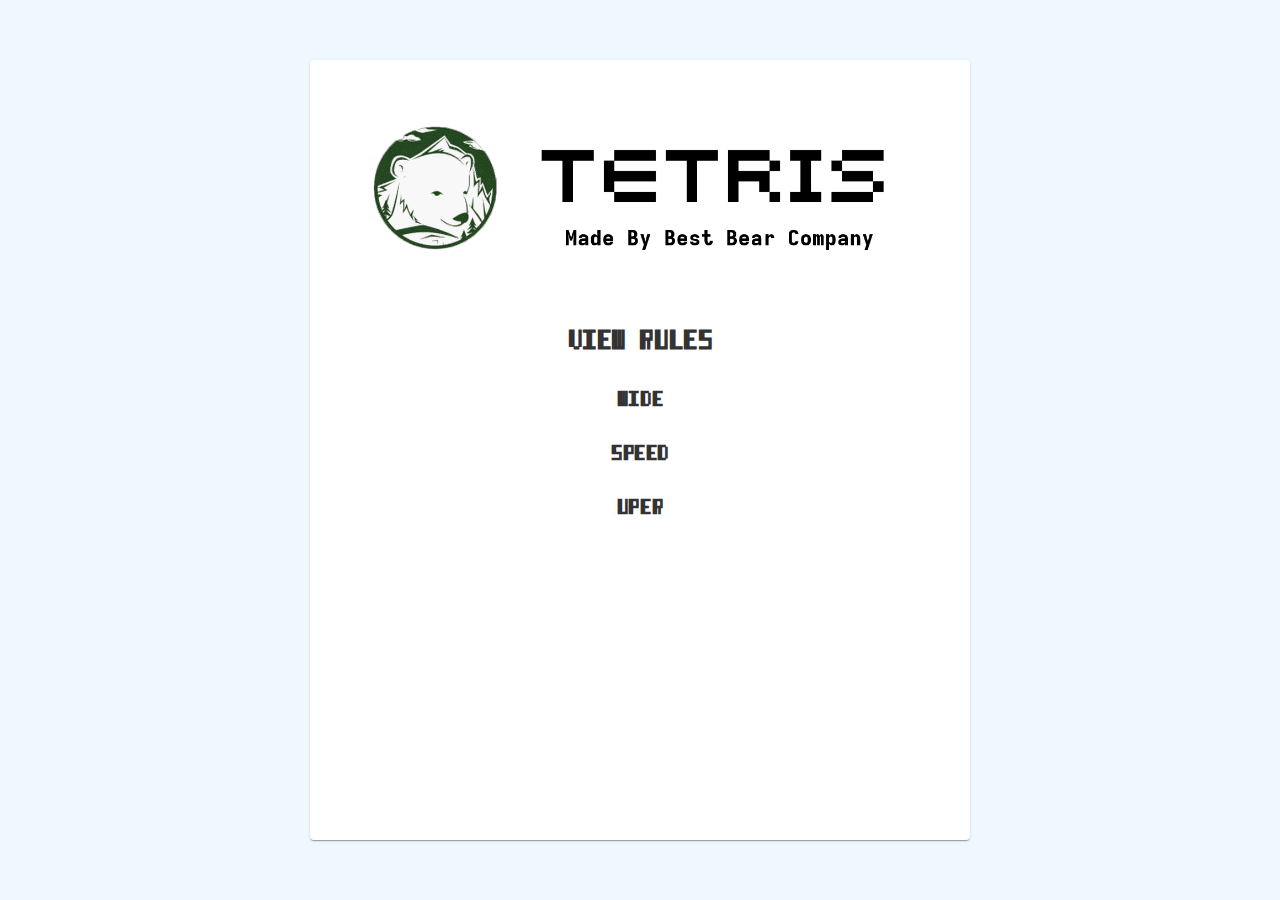
<file: index.html>
<!DOCTYPE html>
<html lang="en">
  <head>
    <meta charset="UTF-8" />
    <meta http-equiv="X-UA-Compatible" content="IE=edge" />
    <meta name="viewport" content="width=device-width, initial-scale=1.0" />
    <title>Selection difficulty (wide or speed)</title>
    <link rel="stylesheet" href="wide/css/a.css" />
    <link rel="shortcut icon" href="images/favicon.ico" />
    <link rel="bookmark" href="images/favicon.ico" />
  </head>
  <body>
    <div class="box">
      <img src="images/111.png" width="100%" />
      <div style="width: 100%" onclick="rule()">
        <a
          ><h2 style="text-align: center">
            <strong> View rules </strong>
          </h2></a
        >
      </div>
      <div style="width: 100%" onclick="wide()">
        <a><h3 style="text-align: center">wide</h3></a>
      </div>
      <div style="width: 100%" onclick="speed()">
        <a><h3 style="text-align: center">speed</h3></a>
      </div>
      <div style="width: 100%" onclick="uper()">
        <a><h3 style="text-align: center">uper</h3></a>
      </div>
    </div>
  </body>
  <script>
    function wide() {
      window.location.replace("wide/index.html");
    }
    function speed() {
      window.location.replace("speed/index.html");
    }
    function rule() {
      window.location.replace("etc/rule.html");
    }
    function uper() {
      window.location.replace("up/mid.html");
    }
  </script>
</html>
</file>
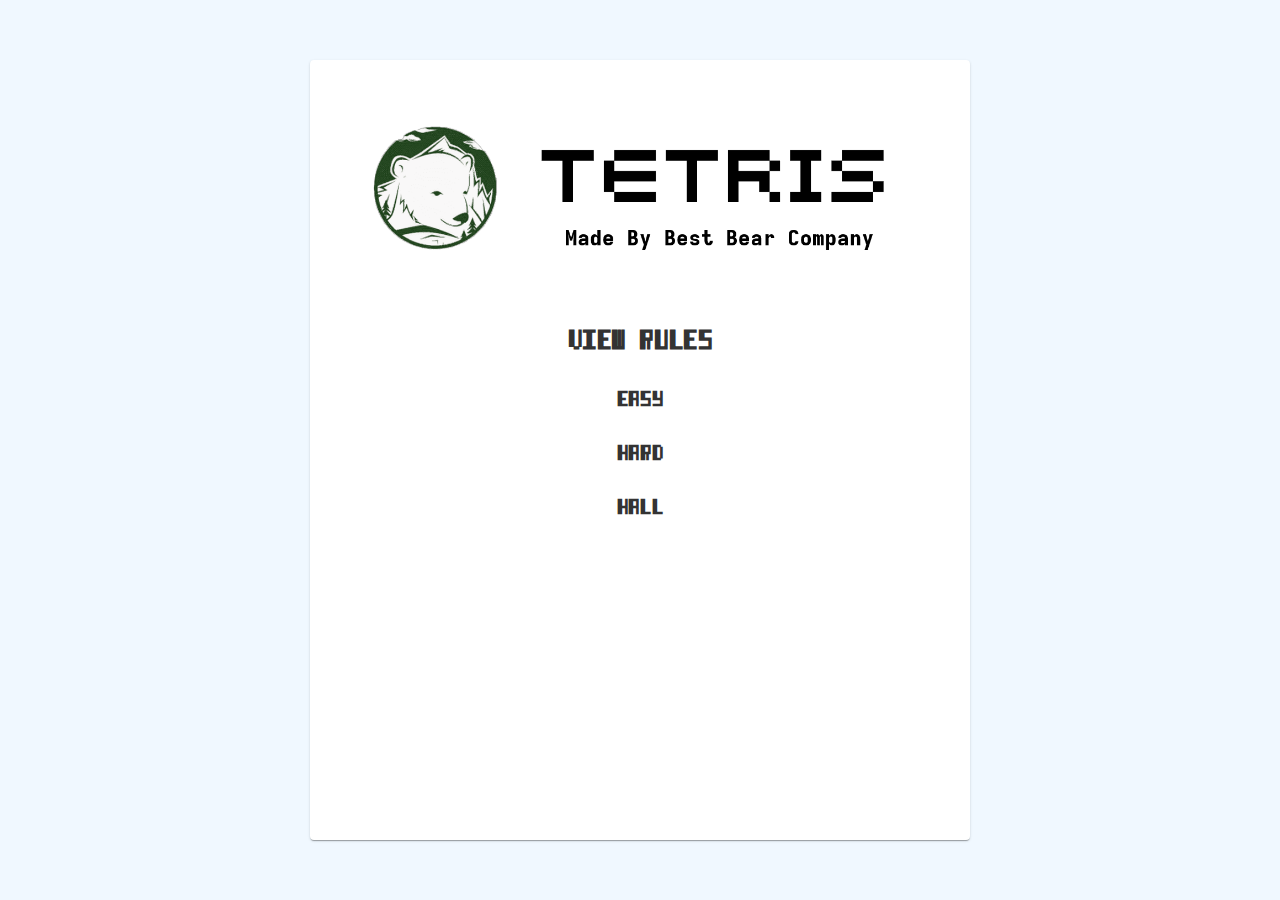
<file: speed/index.html>
<!DOCTYPE html>
<html lang="en">
  <head>
    <meta charset="UTF-8" />
    <meta http-equiv="X-UA-Compatible" content="IE=edge" />
    <meta name="viewport" content="width=device-width, initial-scale=1.0" />
    <title>choose difficulty</title>
    <link rel="stylesheet" href="css/1.css" />
    <link rel="shortcut icon" href="../images/favicon.ico" />
    <link rel="bookmark" href="../images/favicon.ico" />
  </head>
  <body>
    <div class="box">
      <img src="../images/111.png" width="100%" />
      <div style="width: 100%" onclick="rule()">
        <a
          ><h2 style="text-align: center">
            <strong> View rules </strong>
          </h2></a
        >
      </div>
      <div style="width: 100%" onclick="Easy()">
        <a><h3 style="text-align: center">easy</h3></a>
      </div>
      <div style="width: 100%" onclick="Hard()">
        <a><h3 style="text-align: center">hard</h3></a>
      </div>
      <div style="width: 100%" onclick="Hall()">
        <a><h3 style="text-align: center">hall</h3></a>
      </div>
    </div>
  </body>
  <script>
    function Easy() {
      window.location.replace("easy.html");
    }
    function Hard() {
      window.location.replace("hard.html");
    }
    function Hall() {
      window.location.replace("hall.html");
    }
    function rule() {
      window.location.replace("../etc/rule.html");
    }
  </script>
</html>
</file>
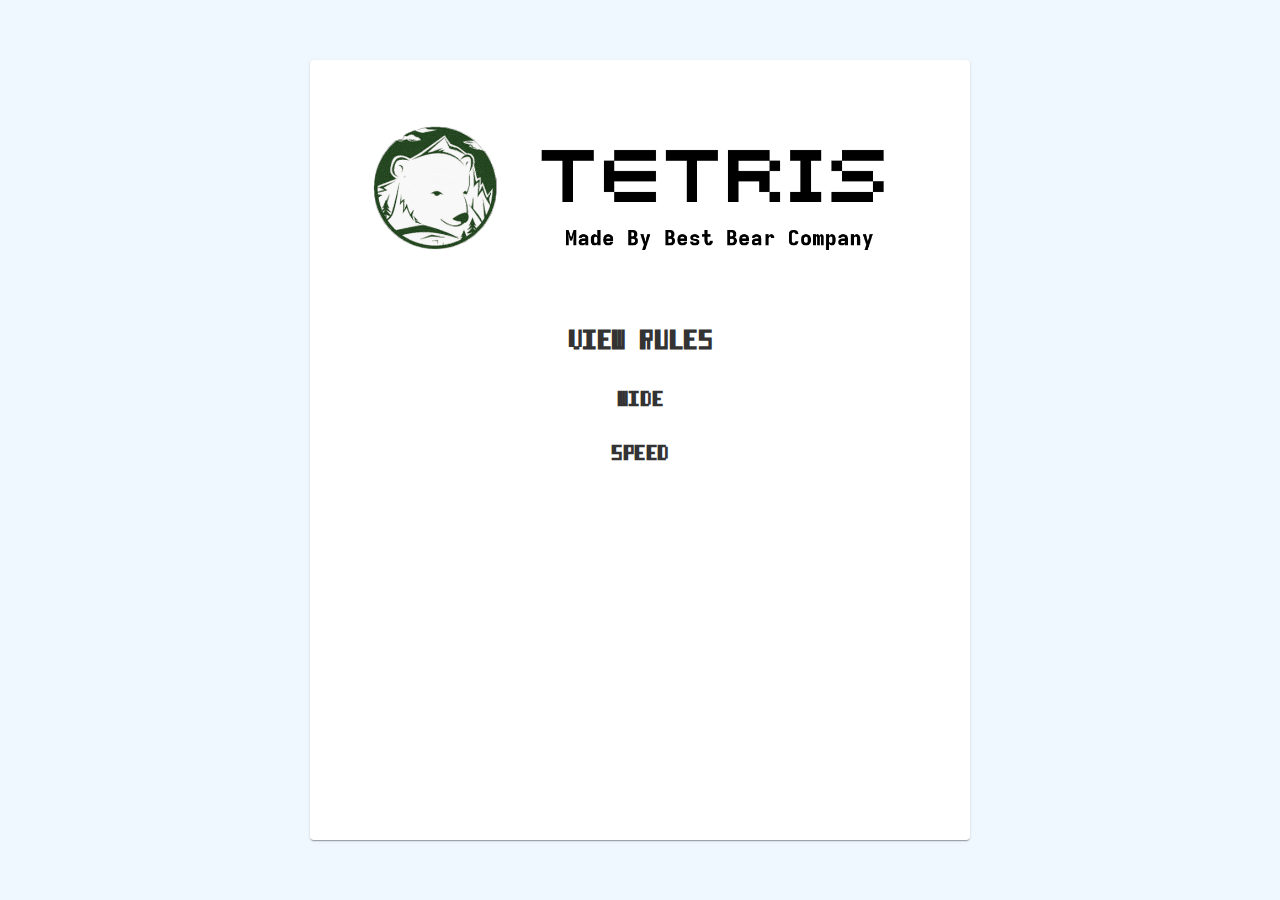
<file: up/index.html>
<!DOCTYPE html>
<html lang="en">
  <head>
    <meta charset="UTF-8" />
    <meta http-equiv="X-UA-Compatible" content="IE=edge" />
    <meta name="viewport" content="width=device-width, initial-scale=1.0" />
    <title>Selection difficulty (wide or speed)</title>
    <link rel="stylesheet" href="wide/css/a.css" />
    <link rel="shortcut icon" href="images/favicon.ico" />
    <link rel="bookmark" href="images/favicon.ico" />
  </head>
  <body>
    <div class="box">
      <img src="images/111.png" width="100%" />
      <div style="width: 100%" onclick="rule()">
        <a
          ><h2 style="text-align: center">
            <strong> View rules </strong>
          </h2></a
        >
      </div>
      <div style="width: 100%" onclick="wide()">
        <a><h3 style="text-align: center">wide</h3></a>
      </div>
      <div style="width: 100%" onclick="speed()">
        <a><h3 style="text-align: center">speed</h3></a>
      </div>
    </div>
  </body>
  <script>
    function wide() {
      window.location.replace("wide/index.html");
    }
    function speed() {
      window.location.replace("speed/index.html");
    }
    function rule() {
      window.location.replace("etc/rule.html");
    }
  </script>
</html>
</file>
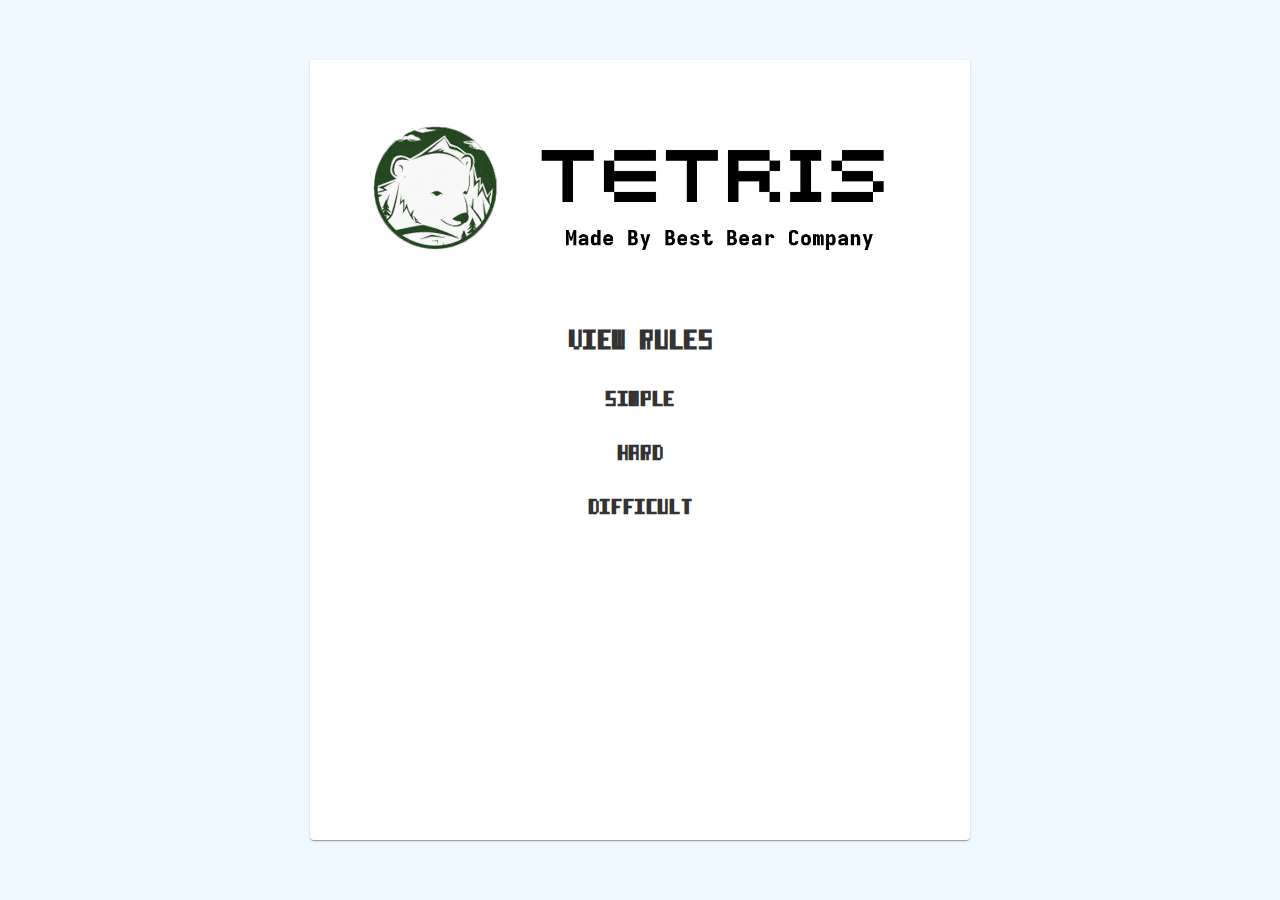
<file: wide/index.html>
<!DOCTYPE html>
<html lang="en">
  <head>
    <meta charset="UTF-8" />
    <meta http-equiv="X-UA-Compatible" content="IE=edge" />
    <meta name="viewport" content="width=device-width, initial-scale=1.0" />
    <title>Selection difficulty</title>
    <link rel="stylesheet" href="css/a.css" />
    <link rel="shortcut icon" href="../images/favicon.ico" />
    <link rel="bookmark" href="../images/favicon.ico" />
  </head>
  <body>
    <div class="box">
      <img src="../images/111.png" width="100%" />
      <div style="width: 100%" onclick="rule()">
        <a
          ><h2 style="text-align: center">
            <strong> View rules </strong>
          </h2></a
        >
      </div>
      <div style="width: 100%" onclick="simple()">
        <a><h3 style="text-align: center">simple</h3></a>
      </div>
      <div style="width: 100%" onclick="hard()">
        <a><h3 style="text-align: center">hard</h3></a>
      </div>
      <div style="width: 100%" onclick="difficulty()">
        <a><h3 style="text-align: center">difficult</h3></a>
      </div>
    </div>
  </body>
  <script src="js/turn.js"></script>
</html>
</file>
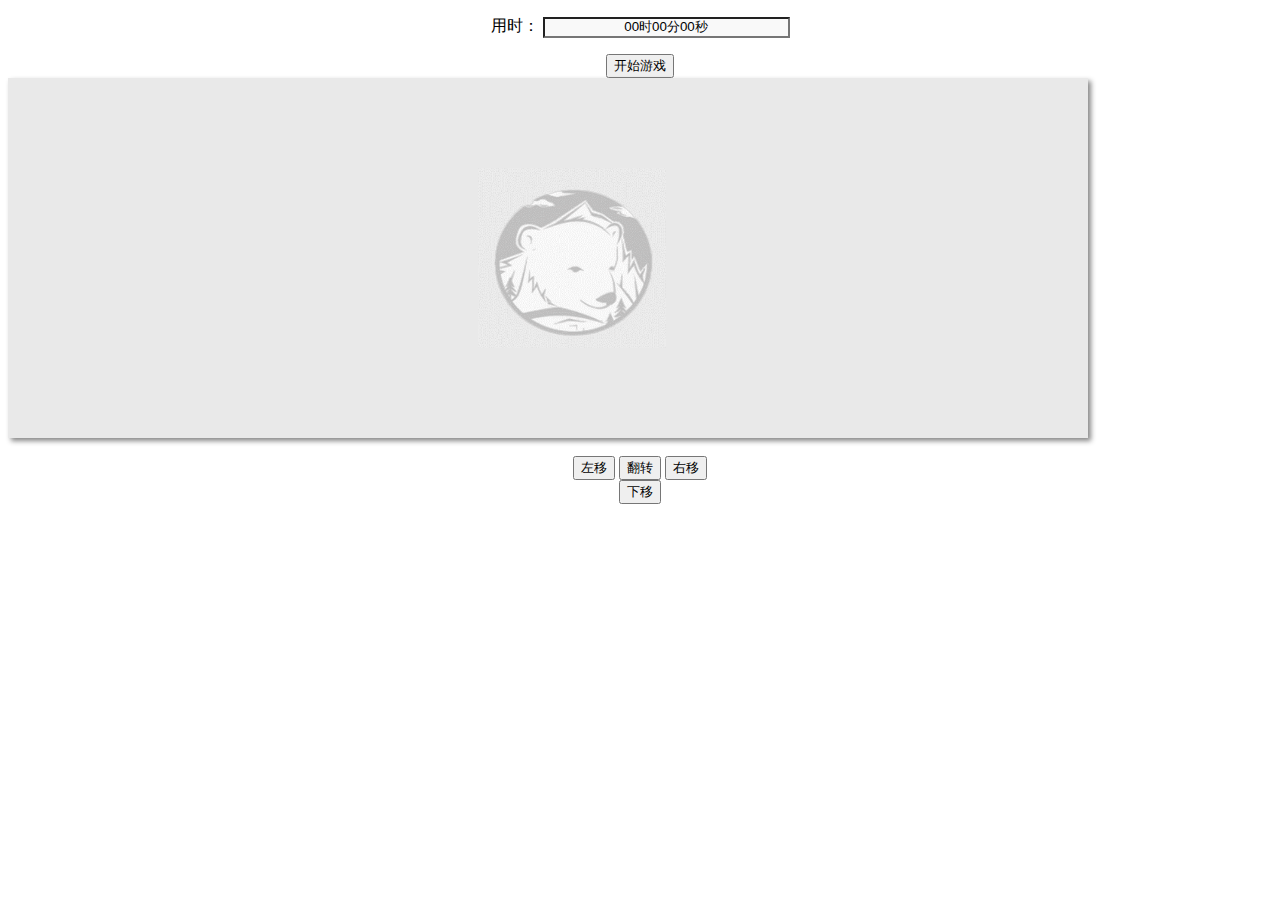
<file: wide/difficulty/index.html>
<!DOCTYPE html>
<html lang="en">
  <head>
    <meta charset="UTF-8" />
    <meta name="viewport" content="width=device-width, initial-scale=1.0" />
    <title>come on! You can do it!</title>
    <script src="../js/lodash.min.js"></script>
    <link rel="stylesheet" href="../css/index.css" />
    <link rel="stylesheet" href="css/container.css" />
    <link rel="shortcut icon" href="../../images/favicon.ico" />
    <link rel="bookmark" href="../../images/favicon.ico" />
  </head>

  <body>
    <div style="text-align: center">
      <p onclick="up()">
        用时：
        <input
          type="text"
          id="timetext"
          value="00时00分00秒"
          readonly
          class="style"
        /><br />
      </p>
      <button class="header" onclick="init()">开始游戏</button>
      <div id="container" class="container"></div>
      <div>
        <br />
        <button onclick="left()">左移</button>
        <button onclick="on()">翻转</button>
        <button onclick="right()">右移</button><br />
        <button onclick="down()">下移</button>
      </div>
    </div>
  </body>
  <script src="js/index.js"></script>
  <script src="../js/time.js"></script>
</html>
</file>
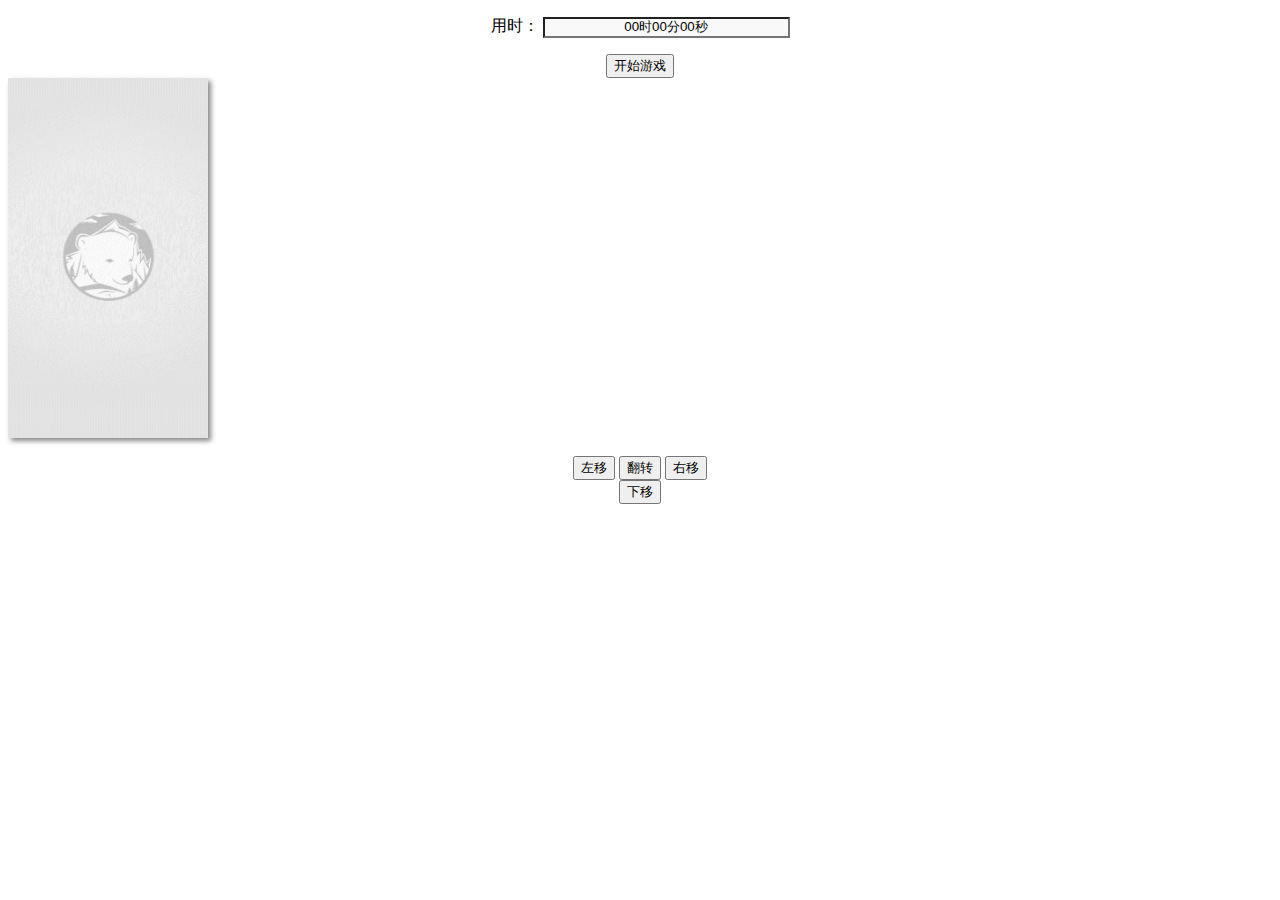
<file: wide/easy/index.html>
<!DOCTYPE html>
<html lang="en">
  <head>
    <meta charset="UTF-8" />
    <meta name="viewport" content="width=device-width, initial-scale=1.0" />
    <title>Let's play a classical tetris game together~</title>
    <script src="../js/lodash.min.js"></script>
    <link rel="stylesheet" href="../css/index.css" />
    <link rel="stylesheet" href="css/container.css" />
    <link rel="shortcut icon" href="../../images/favicon.ico" />
    <link rel="bookmark" href="../../images/favicon.ico" />
  </head>

  <body》>
    <div style="text-align: center">
      <p onclick="up()">
        用时：
        <input
          type="text"
          id="timetext"
          value="00时00分00秒"
          readonly
          class="style"
        /><br />
      </p>
      <button class="header" onclick="init()">开始游戏</button>
      <div id="container" class="container"></div>
      <div>
        <br />
        <button onclick="left()">左移</button>
        <button onclick="on()">翻转</button>
        <button onclick="right()">右移</button><br />
        <button onclick="down()">下移</button>
      </div>
    </div>
  </body>
  <script src="js/index.js"></script>
  <script src="../js/time.js"></script>
</html>
</file>
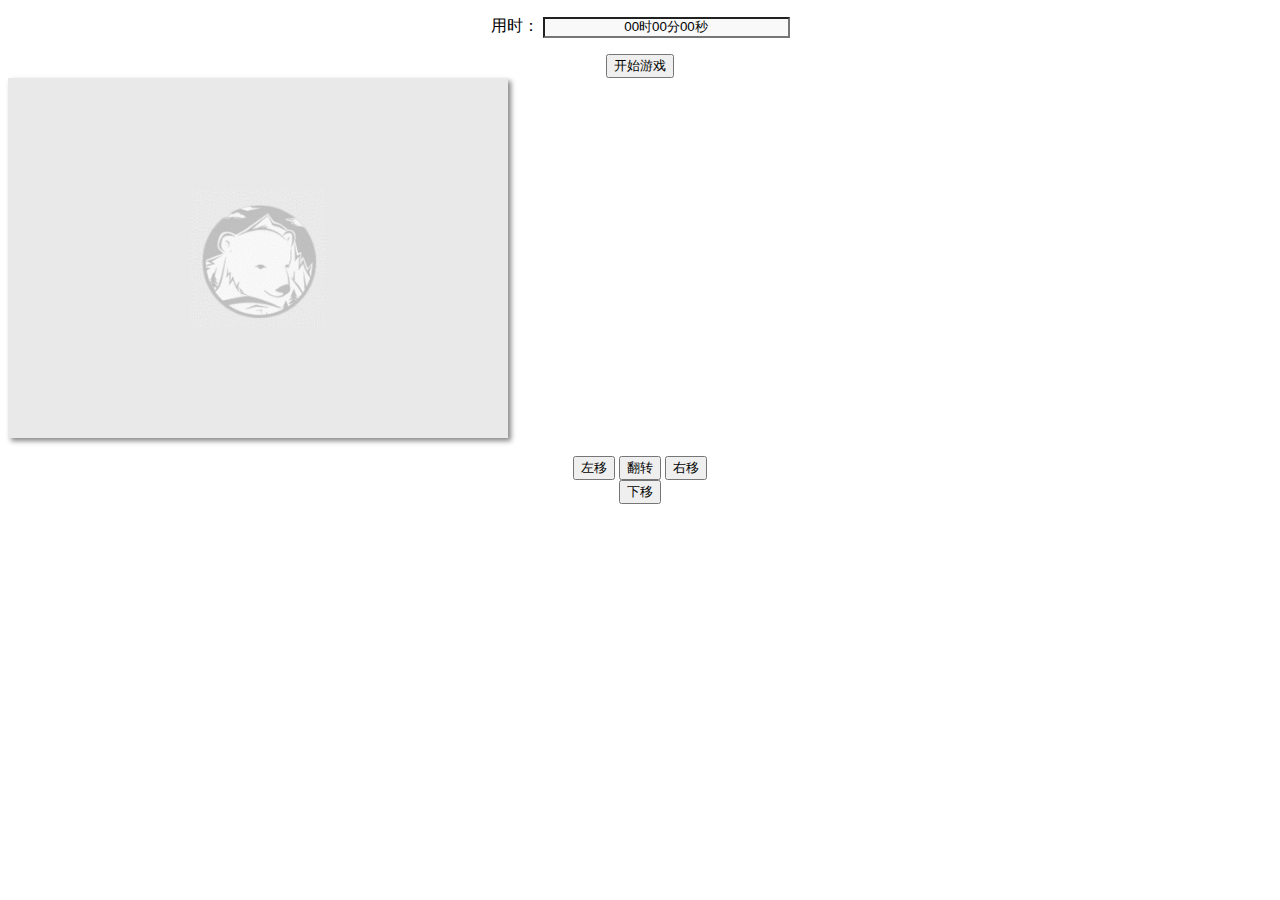
<file: wide/hard/index.html>
<!DOCTYPE html>
<html lang="en">
  <head>
    <meta charset="UTF-8" />
    <meta name="viewport" content="width=device-width, initial-scale=1.0" />
    <title>It's a bit-hard~</title>
    <script src="../js/lodash.min.js"></script>
    <link rel="stylesheet" href="../css/index.css" />
    <link rel="stylesheet" href="css/container.css" />
    <link rel="shortcut icon" href="../../images/favicon.ico" />
    <link rel="bookmark" href="../../images/favicon.ico" />
  </head>

  <body》>
    <div style="text-align: center">
      <p onclick="up()">
        用时：
        <input
          type="text"
          id="timetext"
          value="00时00分00秒"
          readonly
          class="style"
        /><br />
      </p>
      <button class="header" onclick="init()">开始游戏</button>
      <div id="container" class="container"></div>
      <div>
        <br />
        <button onclick="left()">左移</button>
        <button onclick="on()">翻转</button>
        <button onclick="right()">右移</button><br />
        <button onclick="down()">下移</button>
      </div>
    </div>
  </body>
  <script src="js/index.js"></script>
  <script src="../js/time.js"></script>
</html>
</file>
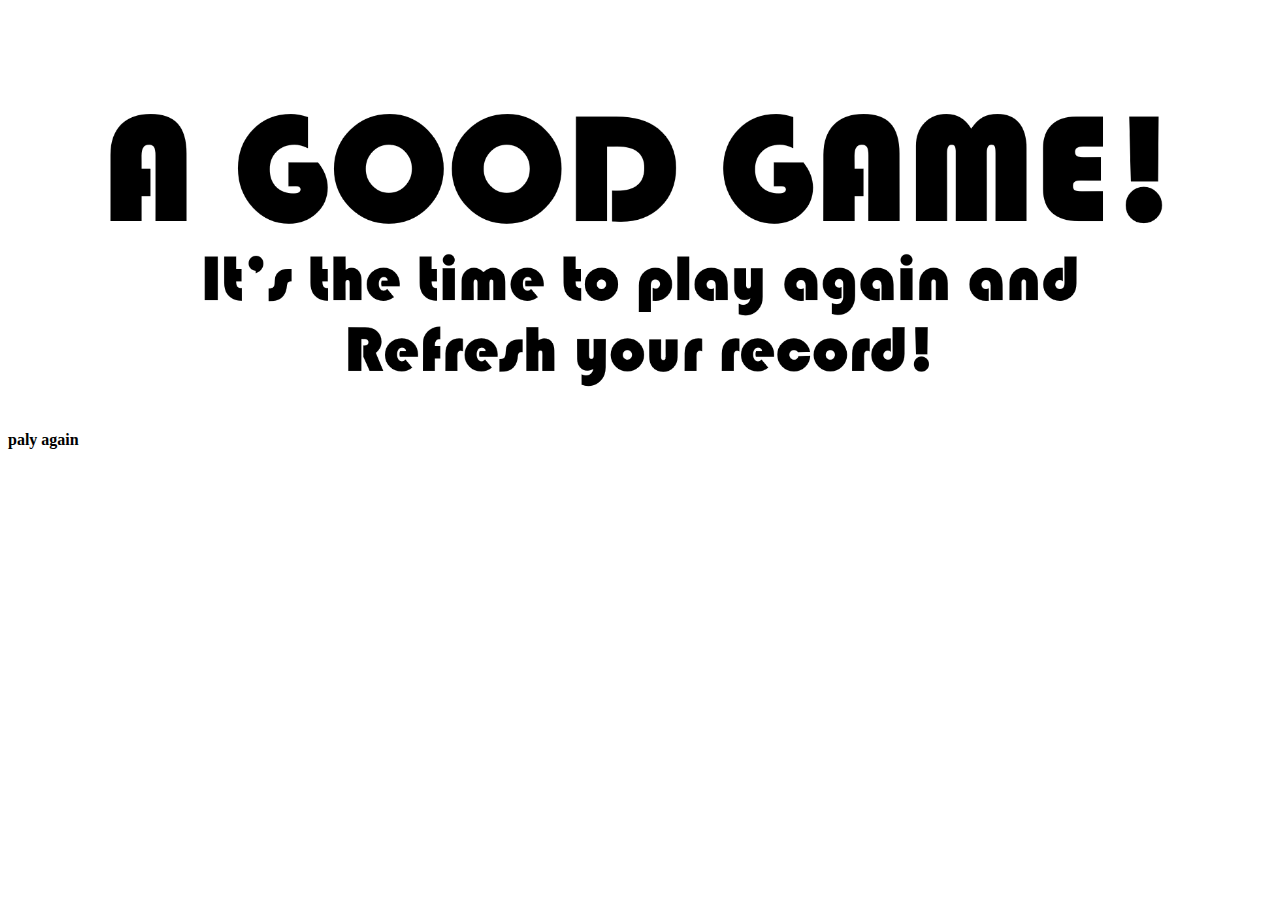
<file: etc/end.html>
<!DOCTYPE html>
<html lang="en">
  <head>
    <meta charset="UTF-8" />
    <meta http-equiv="X-UA-Compatible" content="IE=edge" />
    <meta name="viewport" content="width=device-width, initial-scale=1.0" />
    <title>Good Game!</title>
    <link rel="stylesheet" href="../speed/css/a.css" />
    <link rel="shortcut icon" href="../images/favicon.ico" />
    <link rel="bookmark" href="../images/favicon.ico" />
  </head>
  <body>
    <audio
      src="end.mp3"
      loop="loop"
      controls="controls"
      autoplay="autoplay"
      hidden="true"
    ></audio>
    <div>
      <img src="../../images/end.png" width="100%" />
      <a href="../index.html"><strong>paly again</strong></a>
    </div>
  </body>
</html>
</file>
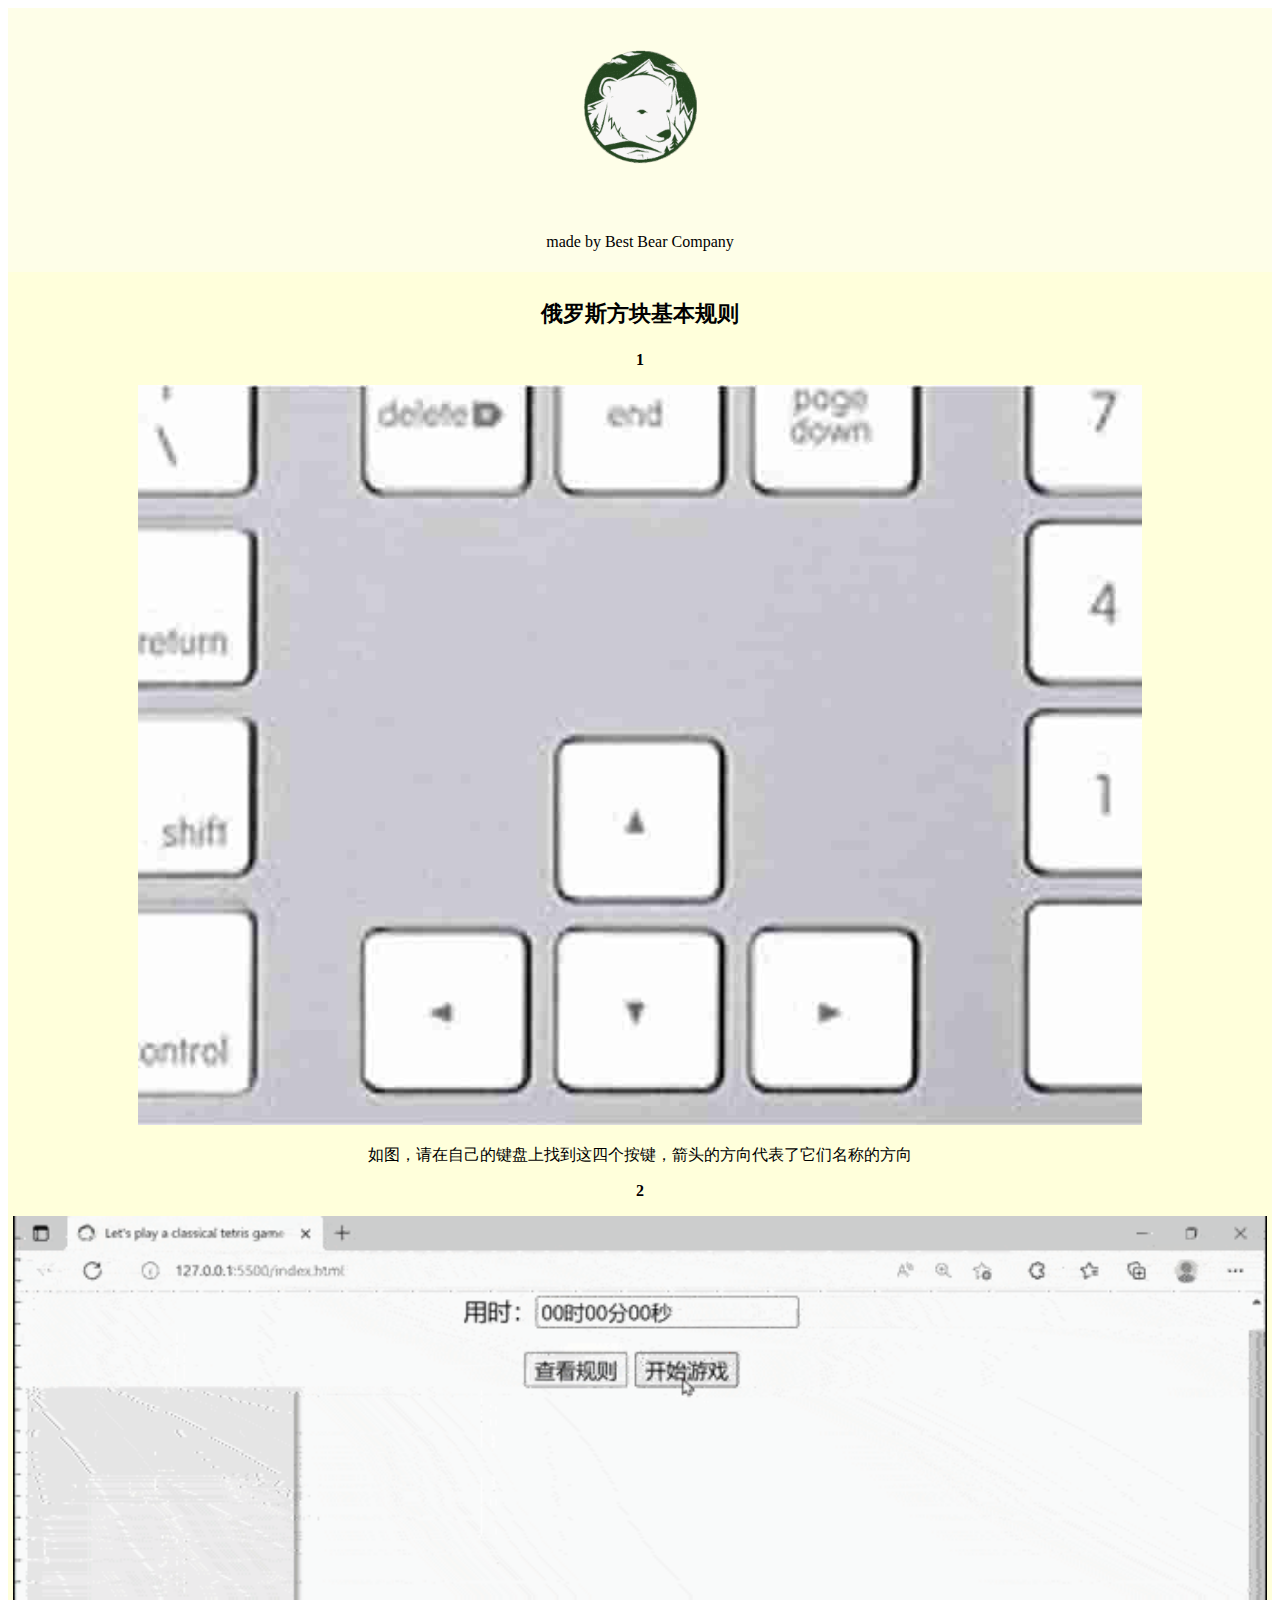
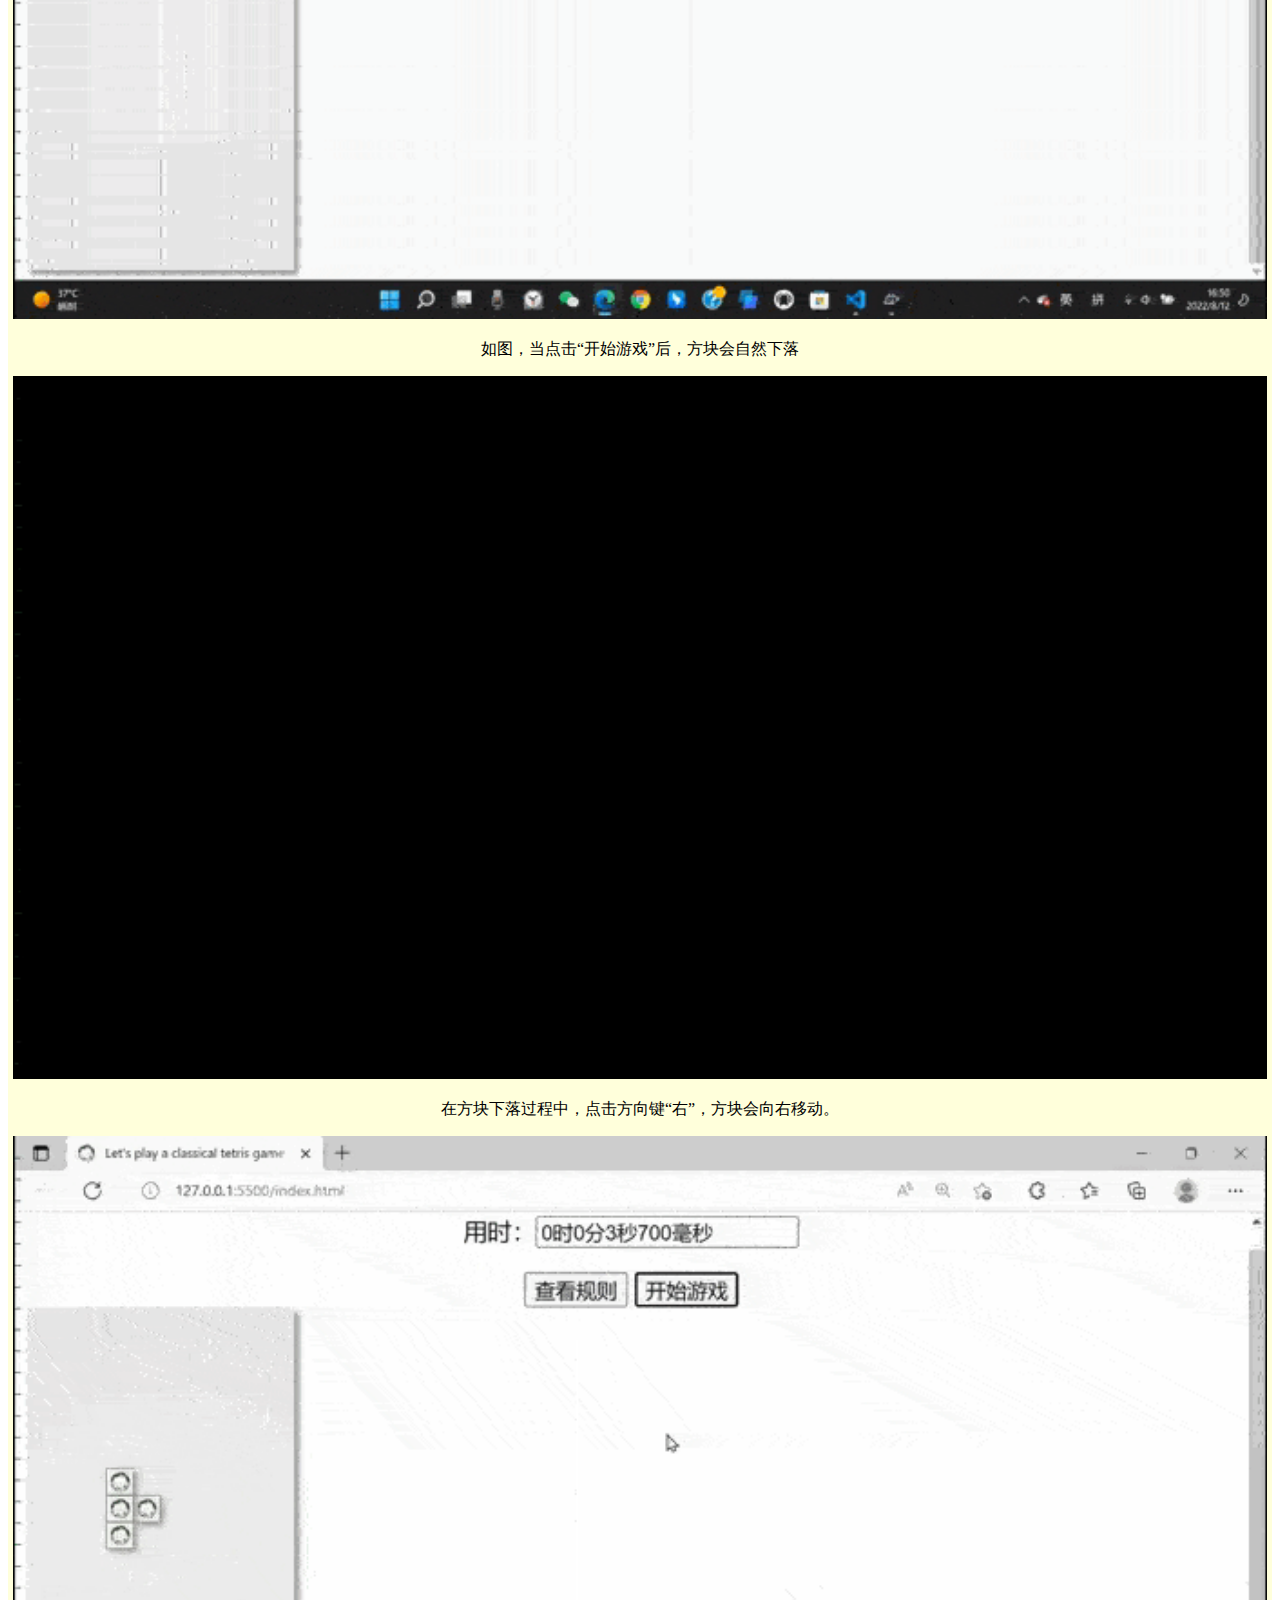
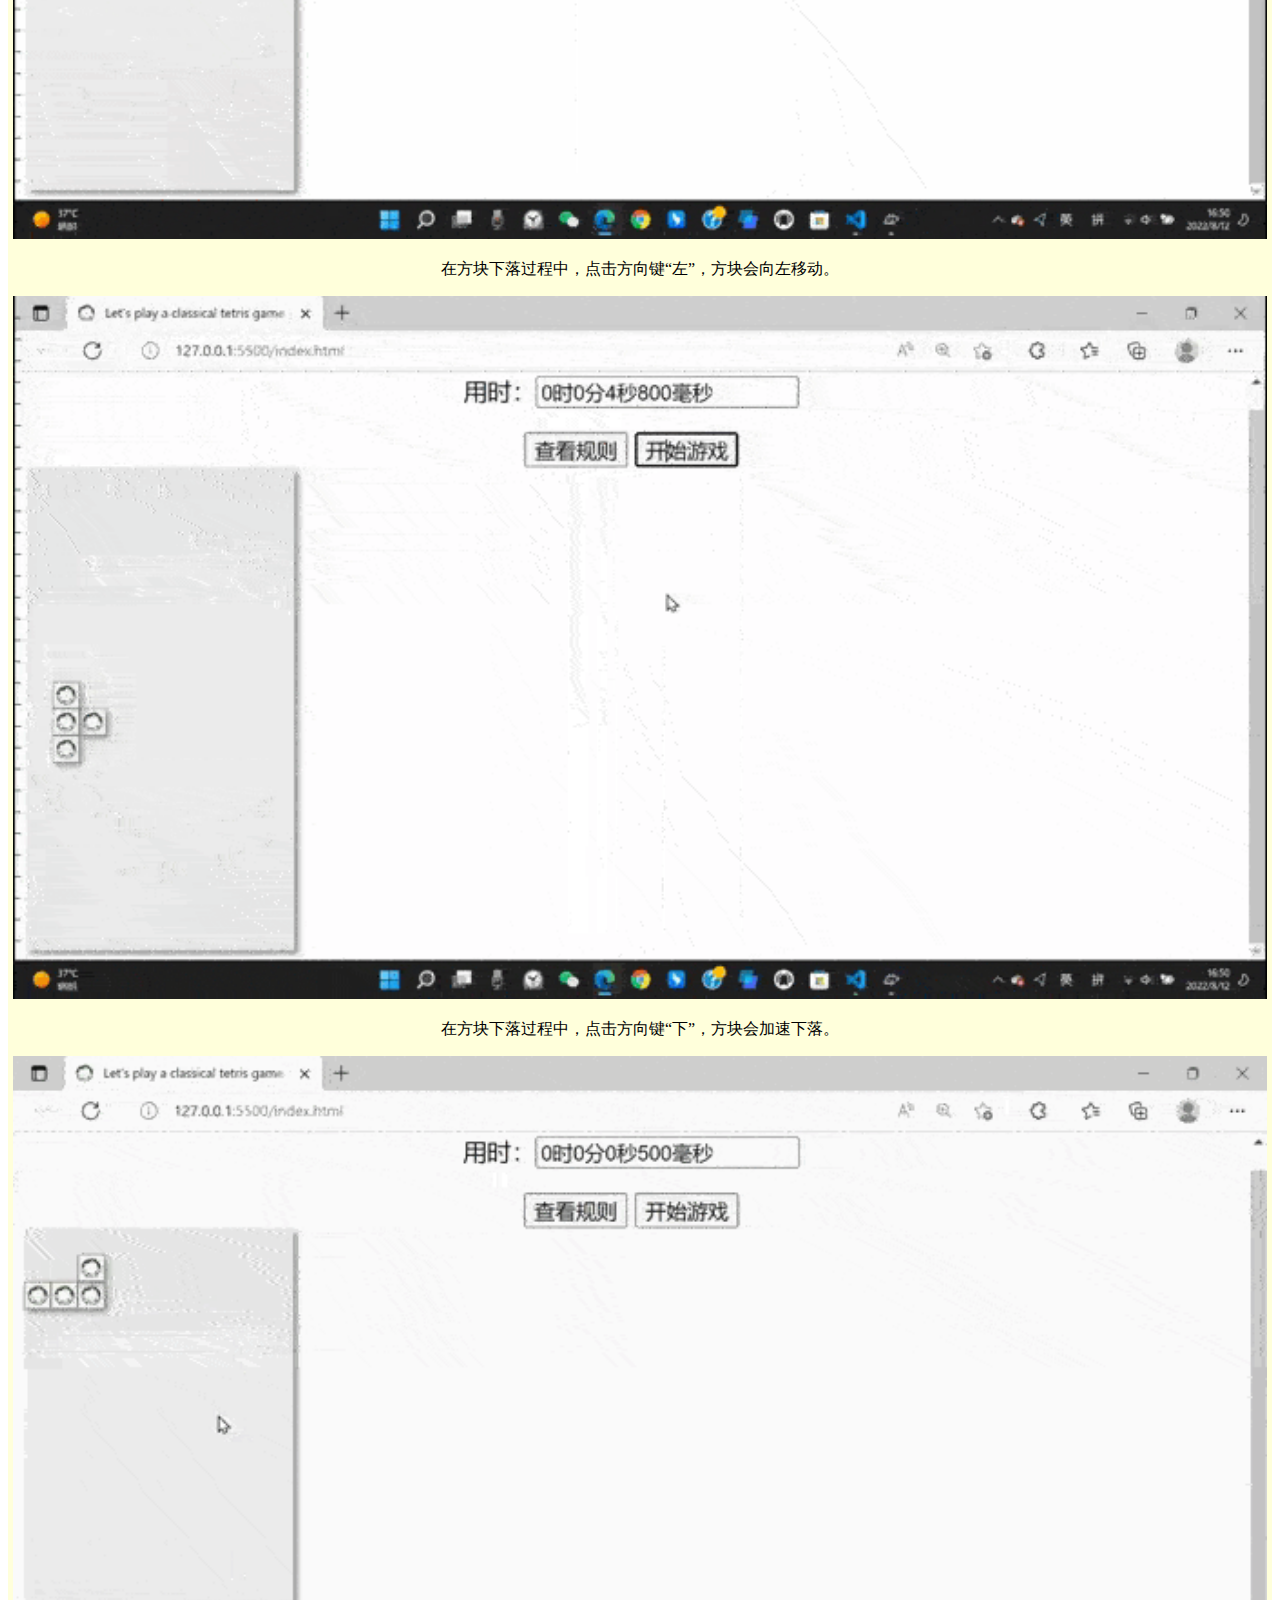
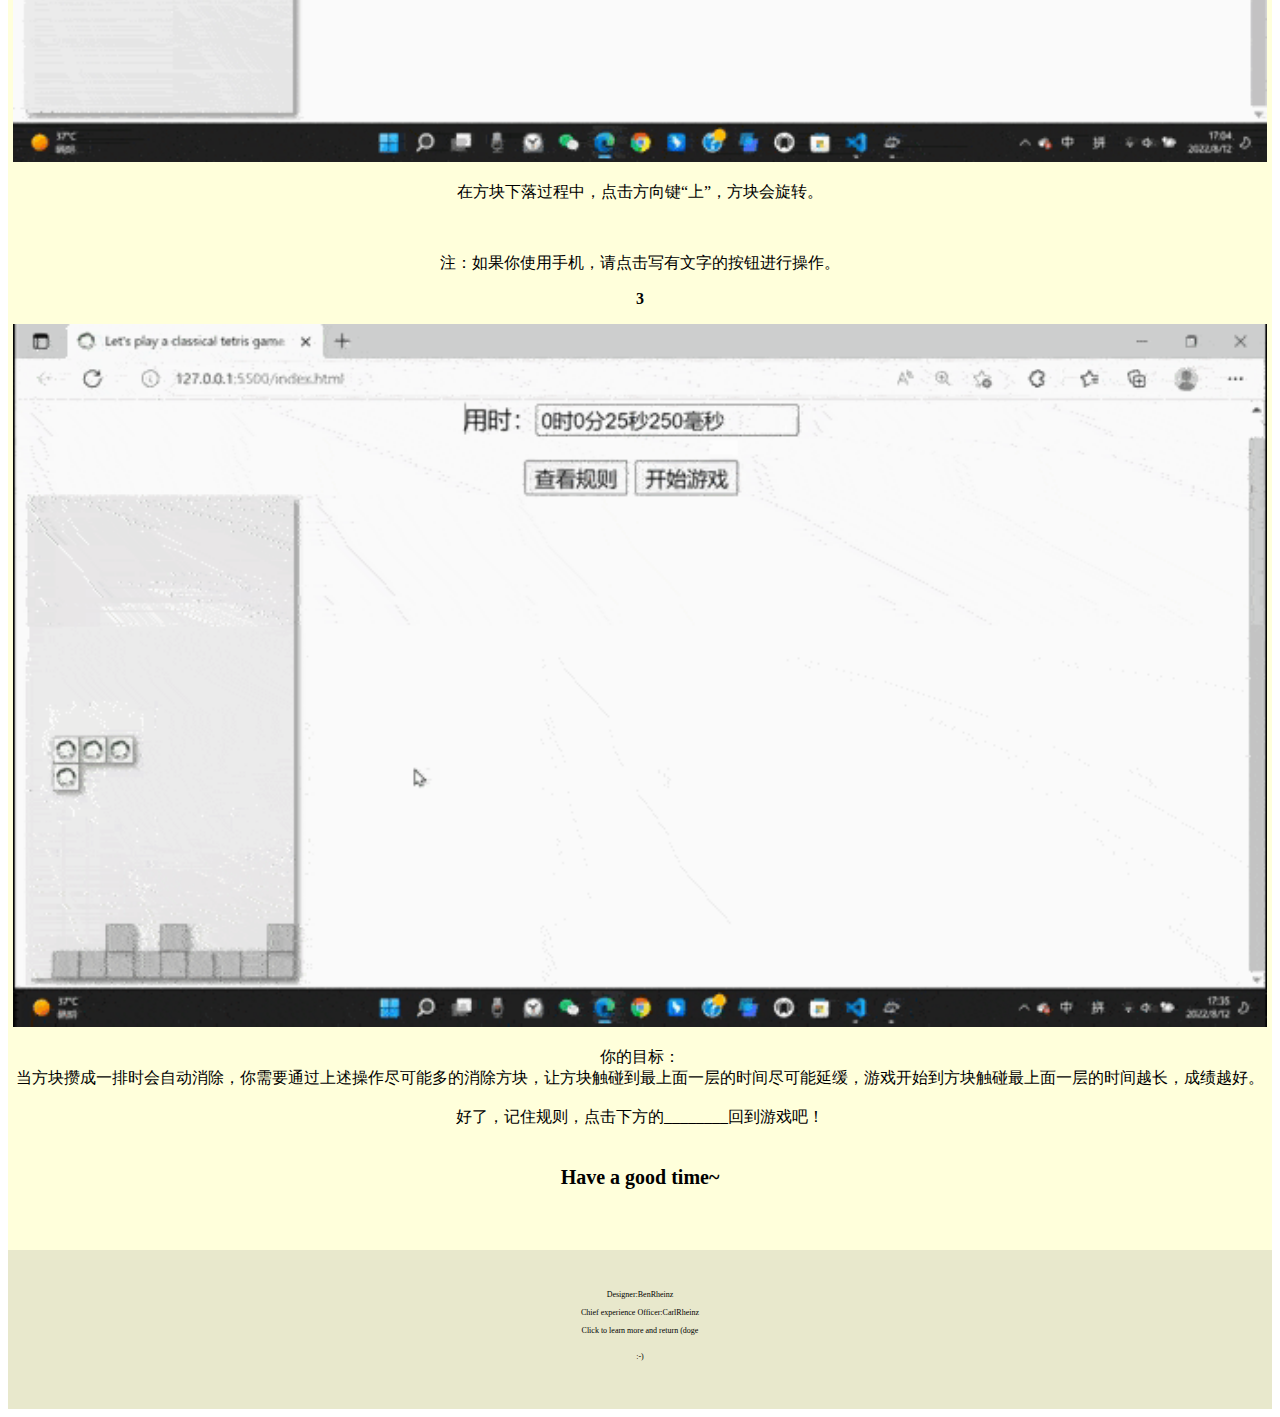
<file: etc/rule.html>
<!DOCTYPE html>
<html lang="en">
  <head>
    <meta charset="UTF-8" />
    <meta http-equiv="X-UA-Compatible" content="IE=edge" />
    <meta name="viewport" content="width=device-width, initial-scale=1.0" />
    <title>tetris-rule</title>
    <link rel="stylesheet" href="../speed/css/a.css" />
    <link rel="shortcut icon" href="../images/favicon.ico" />
    <link rel="bookmark" href="../images/favicon.ico" />
  </head>
  <body>
    <div style="background-color: #fefee8; text-align: center; padding: 40px">
      <img src="../images/logo.png" wight="120px" height="120px" />
    </div>

    <div
      style="
        background-color: #fefee8;
        text-align: center;
        padding: 5px;
        font-size: 16px;
      "
    >
      <p>made by Best Bear Company</p>
    </div>
    <div
      style="
        background-color: #ffffdb;
        text-align: center;
        padding: 5px;
        font-size: 16px;
      "
    >
      <p style="font-size: 22px"><strong>俄罗斯方块基本规则</strong></p>
      <p><strong>1</strong></p>
      <img src="../images/Direction-keys.jpg" width="80%" />
      <p>
        如图，请在自己的键盘上找到这四个按键，箭头的方向代表了它们名称的方向
      </p>
      <p><strong>2</strong></p>
      <img src="../images/1.gif" width="100%" />
      <p>如图，当点击“开始游戏”后，方块会自然下落</p>
      <img src="../images/2.gif" width="100%" />
      <p>在方块下落过程中，点击方向键“右”，方块会向右移动。</p>
      <img src="../images/3.gif" width="100%" />
      <p>在方块下落过程中，点击方向键“左”，方块会向左移动。</p>
      <img src="../images/4.gif" width="100%" />
      <p>在方块下落过程中，点击方向键“下”，方块会加速下落。</p>
      <img src="../images/5.gif" width="100%" />
      <p>在方块下落过程中，点击方向键“上”，方块会旋转。</p>
      <br />
      <p>注：如果你使用手机，请点击写有文字的按钮进行操作。</p>
      <p><strong>3</strong></p>
      <img src="../images/6.gif" width="100%" />
      <p>
        你的目标：<br />
        当方块攒成一排时会自动消除，你需要通过上述操作尽可能多的消除方块，让方块触碰到最上面一层的时间尽可能延缓，游戏开始到方块触碰最上面一层的时间越长，成绩越好。<br />
        <br />
        好了，记住规则，点击下方的<a
          href="https://www.bilibili.com/video/BV1GJ411x7h7?spm_id_from=333.337.search-card.all.click&vd_source=d12a9e400ac06c20aaf0062a8de23715"
          >________</a
        >回到游戏吧！<br /><br />
      </p>
      <p onclick="back()" style="font-size: 20px">
        <strong>Have a good time~</strong>
      </p>
      <br /><br />
      <script>
        function back() {
          window.location.replace("../index.html");
        }
      </script>
    </div>
    <div
      style="
        background-color: #e8e8cc;
        text-align: center;
        padding: 40px;
        font-size: 8px;
      "
    >
      <a href="https://space.bilibili.com/1558803147">Designer:BenRheinz</a
      ><br /><br />
      <a href="https://space.bilibili.com/456449406"
        >Chief experience Officer:CarlRheinz</a
      ><br /><br />
      <a
        href="https://www.bilibili.com/video/BV1GJ411x7h7?spm_id_from=333.337.search-card.all.click&vd_source=d12a9e400ac06c20aaf0062a8de23715"
        >Click to learn more and return (doge</a
      ><br /><br />
      <p>:-)</p>
    </div>
  </body>
</html>
</file>
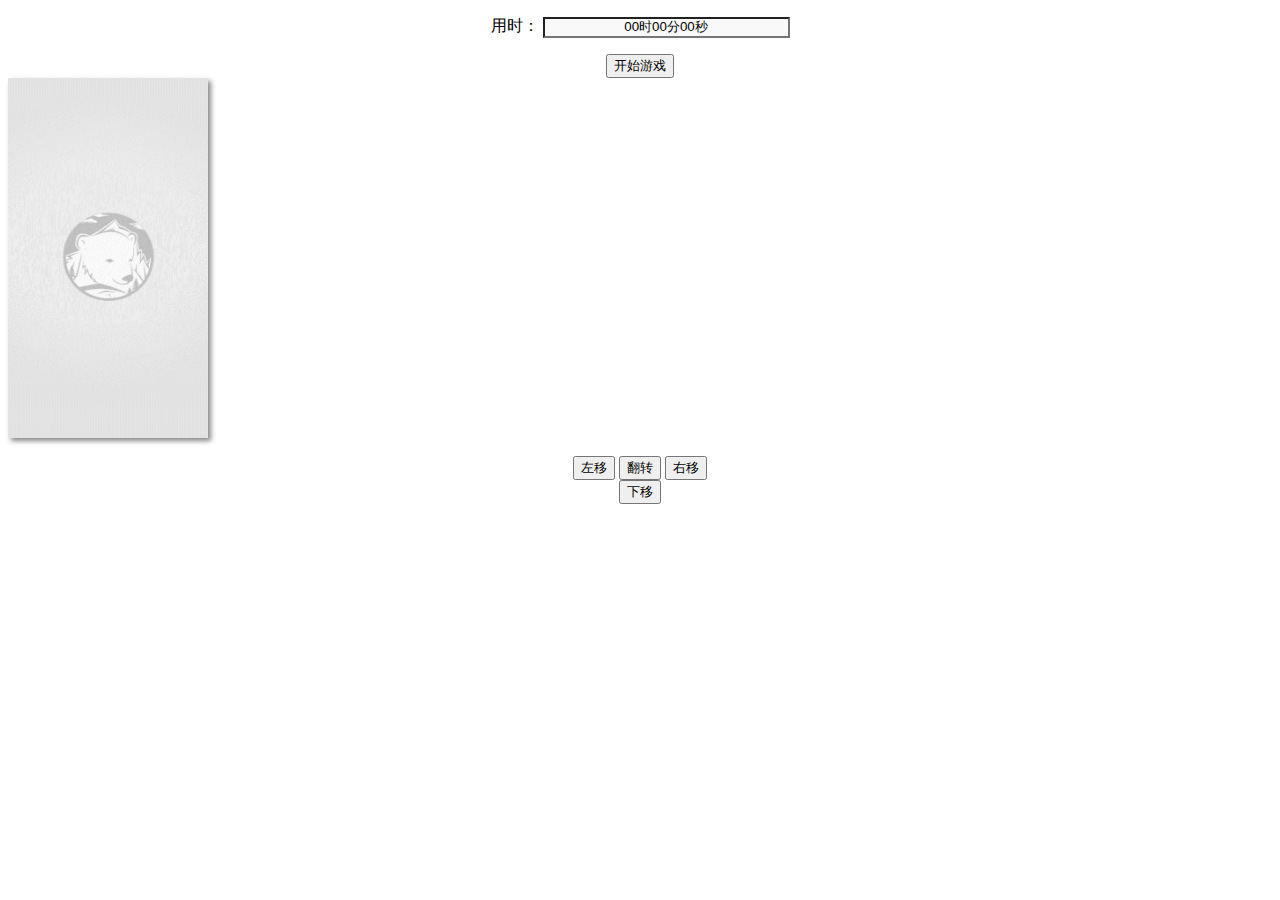
<file: speed/easy.html>
<!DOCTYPE html>
<html lang="en">
  <head>
    <meta charset="UTF-8" />
    <meta name="viewport" content="width=device-width, initial-scale=1.0" />
    <title>Let's play a classical tetris game together~</title>
    <script src="js/lodash.min.js"></script>
    <link rel="stylesheet" href="css/index.css" />
    <link rel="shortcut icon" href="../images/favicon.ico" />
    <link rel="bookmark" href="../images/favicon.ico" />
  </head>

  <body>
    <div style="text-align: center">
      <p onclick="up()">
        用时：
        <input
          type="text"
          id="timetext"
          value="00时00分00秒"
          readonly
          class="style"
        /><br />
      </p>
      <button class="header" onclick="init()">开始游戏</button>
      <div id="container" class="container"></div>
      <div>
        <br />
        <button onclick="left()">左移</button>
        <button onclick="on()">翻转</button>
        <button onclick="right()">右移</button><br />
        <button onclick="down()">下移</button>
      </div>
    </div>
  </body>
  <script>
    function rule() {
      window.location.replace("else/rule.html");
    }
  </script>

  <script src="js/easy.js"></script>
</html>
</file>
<file: wide/css/a.css>
a:link {
  text-decoration: none; /* 指正常的未被访问过的链接*/
  color: rgb(43, 43, 43);
}
a:visited {
  text-decoration: none; /*指已经访问过的链接*/
  color: rgb(43, 43, 43);
}
a:hover {
  text-decoration: none; /*指鼠标在链接*/
  color: rgba(0, 69, 159, 0.698);
}
a:active {
  text-decoration: none; /* 指正在点的链接*/
  color: rgb(43, 43, 43);
}

@font-face {
  font-family: "a";
  src: url("../../etc/a.ttf");
}

body {
  margin: 0;
  height: 100vh;
  display: flex;
  align-items: center;
  justify-content: center;
  background-color: aliceblue;
}
.box {
  height: 80vh;
  width: 70%;
  max-width: 600px;
  background-color: #fff;
  padding: 30px;
  border-radius: 4px;
  box-shadow: rgb(0 0 0 / 20%) 0px 2px 1px -1px,
    rgb(0 0 0 / 14%) 0px 1px 1px 0px, rgb(0 0 0 / 12%) 0px 1px 3px 0px;
  overflow-wrap: break-word;
  word-wrap: break-word;
  hyphens: auto;
  text-align: justify;
  color: #333;
  font-size: 17px;
  line-height: 1.7;
  letter-spacing: 0.034em;
  font-family: "a";
  overflow-y: scroll;
}
.box::-webkit-scrollbar {
  display: none; /* Chrome Safari */
}
</file>
<file: speed/css/1.css>
a:link {
  text-decoration: none; /* 指正常的未被访问过的链接*/
  color: rgb(43, 43, 43);
}
a:visited {
  text-decoration: none; /*指已经访问过的链接*/
  color: rgb(43, 43, 43);
}
a:hover {
  text-decoration: none; /*指鼠标在链接*/
  color: rgba(0, 69, 159, 0.698);
}
a:active {
  text-decoration: none; /* 指正在点的链接*/
  color: rgb(43, 43, 43);
}

@font-face {
  font-family: "a";
  src: url("../../etc/a.ttf");
}

body {
  margin: 0;
  height: 100vh;
  display: flex;
  align-items: center;
  justify-content: center;
  background-color: aliceblue;
}
.box {
  height: 80vh;
  width: 70%;
  max-width: 600px;
  background-color: #fff;
  padding: 30px;
  border-radius: 4px;
  box-shadow: rgb(0 0 0 / 20%) 0px 2px 1px -1px,
    rgb(0 0 0 / 14%) 0px 1px 1px 0px, rgb(0 0 0 / 12%) 0px 1px 3px 0px;
  overflow-wrap: break-word;
  word-wrap: break-word;
  hyphens: auto;
  text-align: justify;
  color: #333;
  font-size: 17px;
  line-height: 1.7;
  letter-spacing: 0.034em;
  font-family: "a";
  overflow-y: scroll;
}
.box::-webkit-scrollbar {
  display: none; /* Chrome Safari */
}
</file>
<file: up/wide/css/a.css>
a:link {
  text-decoration: none; /* 指正常的未被访问过的链接*/
  color: rgb(43, 43, 43);
}
a:visited {
  text-decoration: none; /*指已经访问过的链接*/
  color: rgb(43, 43, 43);
}
a:hover {
  text-decoration: none; /*指鼠标在链接*/
  color: rgba(0, 69, 159, 0.698);
}
a:active {
  text-decoration: none; /* 指正在点的链接*/
  color: rgb(43, 43, 43);
}

@font-face {
  font-family: "a";
  src: url("../../etc/a.ttf");
}

body {
  margin: 0;
  height: 100vh;
  display: flex;
  align-items: center;
  justify-content: center;
  background-color: aliceblue;
}
.box {
  height: 80vh;
  width: 70%;
  max-width: 600px;
  background-color: #fff;
  padding: 30px;
  border-radius: 4px;
  box-shadow: rgb(0 0 0 / 20%) 0px 2px 1px -1px,
    rgb(0 0 0 / 14%) 0px 1px 1px 0px, rgb(0 0 0 / 12%) 0px 1px 3px 0px;
  overflow-wrap: break-word;
  word-wrap: break-word;
  hyphens: auto;
  text-align: justify;
  color: #333;
  font-size: 17px;
  line-height: 1.7;
  letter-spacing: 0.034em;
  font-family: "a";
  overflow-y: scroll;
}
.box::-webkit-scrollbar {
  display: none; /* Chrome Safari */
}
</file>
<file: wide/css/index.css>
.activity_model {
  width: 20px;
  height: 20px;
  /* opacity: 0.8; */
  box-sizing: border-box;
  border: 0.3px solid #676767;
  position: absolute;
  top: 0;
  left: 0;
  background: #f0efef url("../../images/logo.png") center center no-repeat;
  background-size: 15px;
  box-shadow: 2px 2px 5px #888888;
}

.fixed_model {
  width: 20px;
  height: 20px;
  /* background-color: #9e9e9e; */
  box-sizing: border-box;
  border: 0.3px solid #676767;
  position: absolute;
  top: 0;
  left: 0;
  background: #bbbbbb url("logo.png") center center no-repeat;
  background-size: 15px;
  box-shadow: 2px 2px 5px #888888;
}

.main .header {
  text-align: center;
  margin: 20px auto;
}

a:link {
  text-decoration: none; /* 指正常的未被访问过的链接*/
  color: black;
}
a:visited {
  text-decoration: none; /*指已经访问过的链接*/
  color: black;
}
a:hover {
  text-decoration: none; /*指鼠标在链接*/
  color: rgba(0, 69, 159, 0.698);
}
a:active {
  text-decoration: none; /* 指正在点的链接*/
  color: black;
}

input.style {
  width: 239px;

  text-align: center;

  background-color: #f9f9f9;

  /*outline: medium;  */ /* 选中时，是否有边框*/
}
</file>
<file: wide/difficulty/css/container.css>
.container {
  width: 1080px;
  height: 360px;
  background: url("../bg.png") no-repeat;
  background-size: 1140px 360px;
  /* background-color: black; */
  position: relative;
  box-shadow: 3px 3px 5px #888888;
}
</file>
<file: wide/easy/css/container.css>
.container {
  width: 200px;
  height: 360px;
  background: url("../bg.png") no-repeat;
  background-size: 200px 360px;
  /* background-color: black; */
  position: relative;
  box-shadow: 3px 3px 5px #888888;
}
</file>
<file: wide/hard/css/container.css>
.container {
  width: 500px;
  height: 360px;
  background: url("../bg.png") no-repeat;
  background-size: 500px 360px;
  /* background-color: black; */
  position: relative;
  box-shadow: 3px 3px 5px #888888;
}
</file>
<file: speed/css/a.css>
a:link {
  text-decoration: none; /* 指正常的未被访问过的链接*/
  color: black;
}
a:visited {
  text-decoration: none; /*指已经访问过的链接*/
  color: black;
}
a:hover {
  text-decoration: none; /*指鼠标在链接*/
  color: rgba(0, 69, 159, 0.698);
}
a:active {
  text-decoration: none; /* 指正在点的链接*/
  color: black;
}
</file>
<file: speed/css/index.css>
.container {
  width: 200px;
  height: 360px;
  background: url("../../images/bg.png") no-repeat;
  background-size: 200px 360px;
  /* background-color: black; */
  position: relative;
  box-shadow: 3px 3px 5px #888888;
}

.activity_model {
  width: 20px;
  height: 20px;
  /* opacity: 0.8; */
  box-sizing: border-box;
  border: 0.3px solid #676767;
  position: absolute;
  top: 0;
  left: 0;
  background: #f0efef url("../../images/logo.png") center center no-repeat;
  background-size: 15px;
  box-shadow: 2px 2px 5px #888888;
}

.fixed_model {
  width: 20px;
  height: 20px;
  /* background-color: #9e9e9e; */
  box-sizing: border-box;
  border: 0.3px solid #676767;
  position: absolute;
  top: 0;
  left: 0;
  background: #bbbbbb url("logo.png") center center no-repeat;
  background-size: 15px;
  box-shadow: 2px 2px 5px #888888;
}

.main .header {
  text-align: center;
  margin: 20px auto;
}

a:link {
  text-decoration: none; /* 指正常的未被访问过的链接*/
  color: black;
}
a:visited {
  text-decoration: none; /*指已经访问过的链接*/
  color: black;
}
a:hover {
  text-decoration: none; /*指鼠标在链接*/
  color: rgba(0, 69, 159, 0.698);
}
a:active {
  text-decoration: none; /* 指正在点的链接*/
  color: black;
}

input.style {
  width: 239px;

  text-align: center;

  background-color: #f9f9f9;

  /*outline: medium;  */ /* 选中时，是否有边框*/
}
</file>
